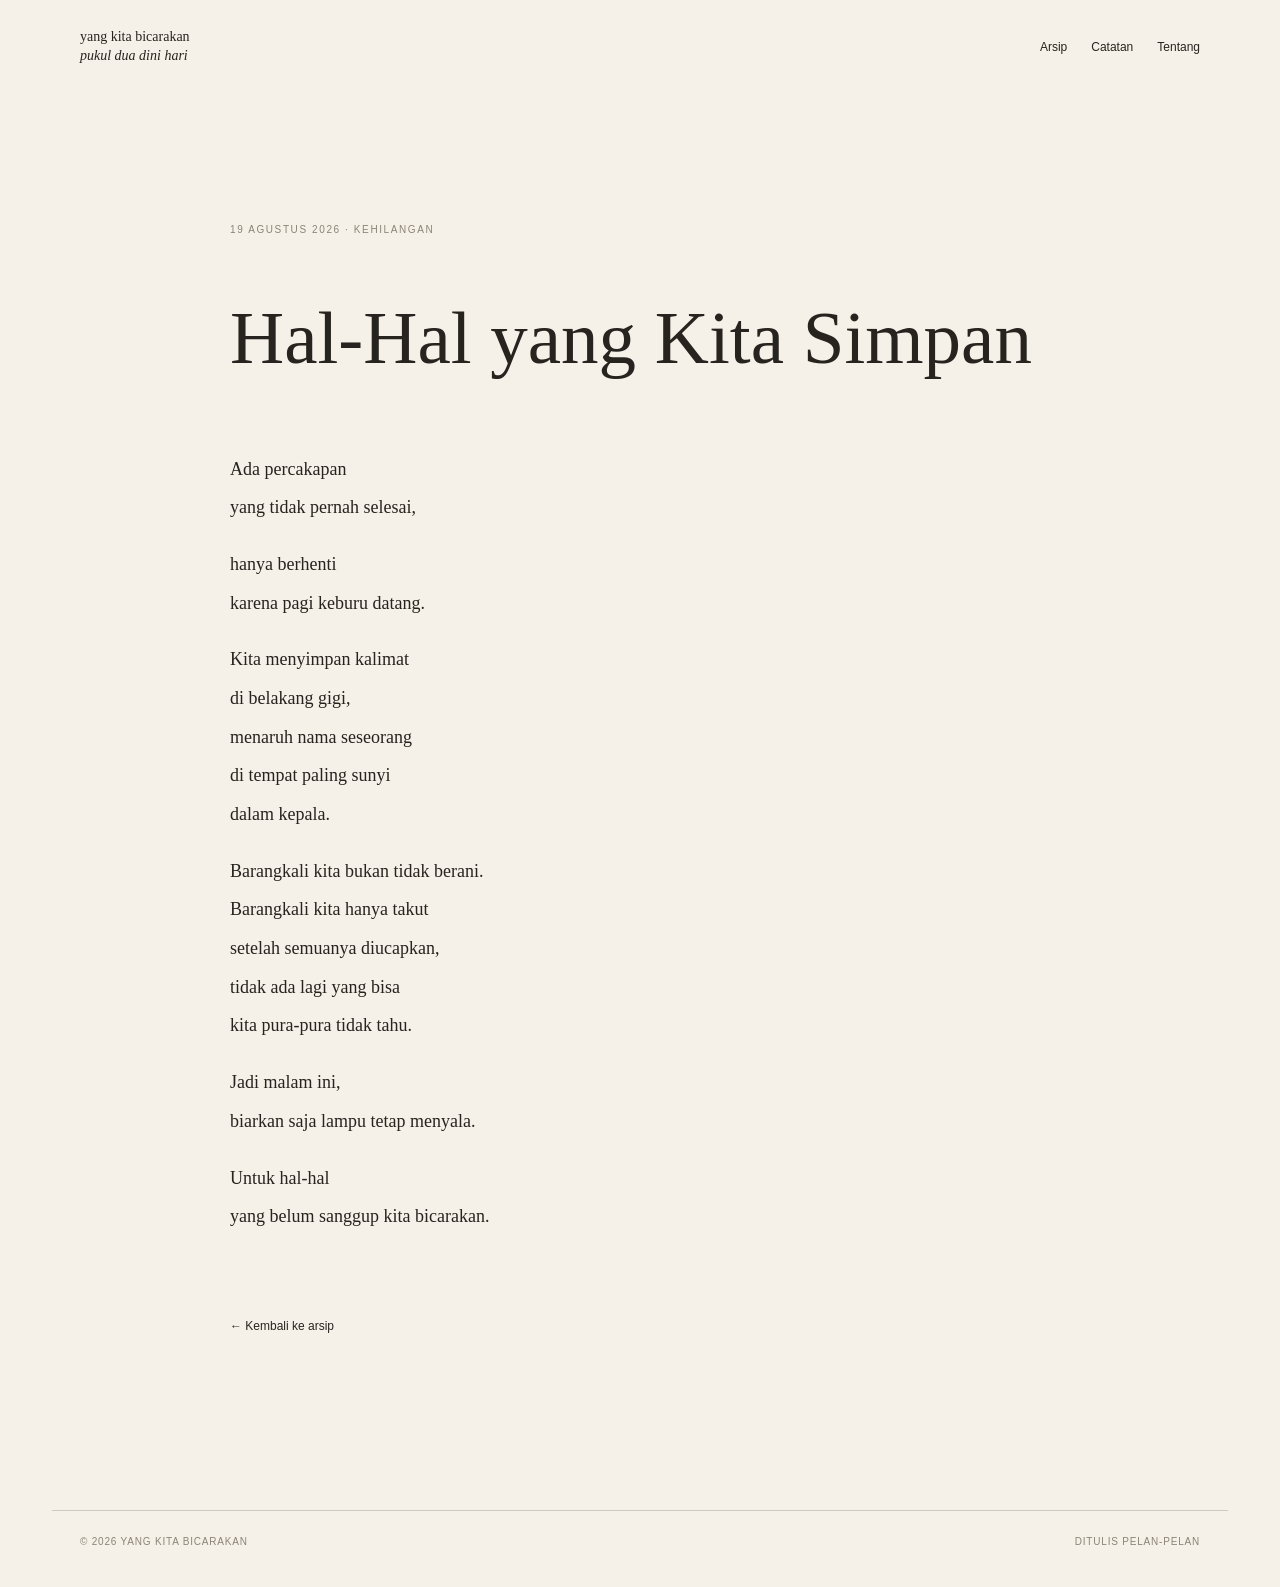
<file: hal-hal-yang-kita-simpan.html>
<!doctype html><html lang="id"><head><meta charset="utf-8"><meta name="viewport" content="width=device-width,initial-scale=1"><title>Hal-Hal yang Kita Simpan</title><style>\n*{box-sizing:border-box}html{scroll-behavior:smooth}body{margin:0;background:#f5f1e9;color:#27241f;font-family:Arial,sans-serif;transition:.3s}body.dark{background:#191816;color:#e8e1d6}.nav{max-width:1120px;margin:auto;padding:28px;display:flex;justify-content:space-between;align-items:center}.brand{font-family:Georgia,serif;font-size:14px;line-height:1.35;color:inherit;text-decoration:none}.brand i{font-weight:normal}.nav nav{display:flex;align-items:center;gap:24px}.nav nav a,.nav button{font-size:12px;color:inherit;text-decoration:none;background:none;border:0;cursor:pointer}.hero{max-width:1120px;margin:auto;padding:130px 28px 160px}.eyebrow,.date{font-size:10px;letter-spacing:.16em;text-transform:uppercase;color:#8b8377}.hero h1{font-family:Georgia,serif;font-weight:normal;font-size:clamp(44px,7vw,88px);line-height:1.04;letter-spacing:-.05em;margin:25px 0}.hero h1 em{font-weight:normal}.lead{max-width:560px;line-height:1.9;color:#716a60}.button{display:inline-block;margin-top:25px;padding:13px 20px;border:1px solid currentColor;text-decoration:none;color:inherit;font-size:12px}.featured{background:#e9e2d7;padding:85px max(28px,calc((100% - 1064px)/2))}.dark .featured{background:#24221e}.feature-grid{display:grid;grid-template-columns:1.3fr .7fr;gap:100px;max-width:1064px;margin:auto}.feature-grid h2{font:normal clamp(38px,5vw,65px)/1.1 Georgia,serif;margin:20px 0}.feature-grid p{line-height:1.8;max-width:560px}.feature-grid a,.item a{color:inherit;text-decoration:none;font-size:12px}.quote{font:italic 22px/1.8 Georgia,serif;align-self:center}.section{max-width:1120px;margin:auto;padding:85px 28px}.section-head{display:flex;gap:18px;border-top:1px solid #cfc8bd;padding-top:16px;margin-bottom:45px}.section-head span{font-size:10px;color:#8c8478}.section-head h2{font:normal 30px Georgia,serif;margin:0}.controls{display:flex;gap:12px;margin-bottom:35px}.controls input,.controls select{background:transparent;border:1px solid #c9c1b4;padding:12px 14px;color:inherit;font:inherit}.controls input{flex:1}.archive{display:grid;grid-template-columns:repeat(2,1fr);gap:0 70px}.item{padding:30px 0;border-top:1px solid #d6cfc3}.item h3{font:normal 26px Georgia,serif;margin:12px 0}.item p:not(.date){line-height:1.7;color:#756e64}.notes{padding:85px max(28px,calc((100% - 1064px)/2));background:#ded6ca}.dark .notes{background:#24211d}.notes article{max-width:650px}.notes h3{font:normal 32px Georgia,serif}.notes article>p:last-child{line-height:1.9}.about{max-width:820px;margin:auto;padding:150px 28px}.about h2{font:normal 45px/1.25 Georgia,serif}.about p:last-child{max-width:600px;line-height:1.9;color:#756e64}footer{max-width:1120px;margin:auto;border-top:1px solid #cfc8bd;padding:25px 28px 40px;display:flex;justify-content:space-between;font-size:10px;letter-spacing:.08em;text-transform:uppercase;color:#8b8377}@media(max-width:650px){.nav{padding:20px}.nav nav{gap:13px}.hero{padding:85px 20px 110px}.featured,.notes{padding-left:20px;padding-right:20px}.feature-grid,.archive{grid-template-columns:1fr;gap:35px}.section{padding:60px 20px}.about{padding:100px 20px}.about h2{font-size:33px}.controls{flex-direction:column}footer{margin:0 20px;padding-left:0;padding-right:0;gap:15px;line-height:1.5}}\n</style></head><body><header class="nav"><a class="brand" href="../index.html">yang kita bicarakan<br><i>pukul dua dini hari</i></a><nav><a href="../index.html#arsip">Arsip</a><a href="../index.html#catatan">Catatan</a><a href="../index.html#tentang">Tentang</a></nav></header><main><article class="section" style="max-width:820px;padding-top:120px;padding-bottom:160px"><p class="date">19 AGUSTUS 2026 · KEHILANGAN</p><h1 style="font:normal clamp(42px,7vw,75px)/1.1 Georgia,serif">Hal-Hal yang Kita Simpan</h1><div style="margin-top:70px;font:18px/2.15 Georgia,serif"><p>Ada percakapan<br>yang tidak pernah selesai,</p><p>hanya berhenti<br>karena pagi keburu datang.</p><p>Kita menyimpan kalimat<br>di belakang gigi,<br>menaruh nama seseorang<br>di tempat paling sunyi<br>dalam kepala.</p><p>Barangkali kita bukan tidak berani.<br>Barangkali kita hanya takut<br>setelah semuanya diucapkan,<br>tidak ada lagi yang bisa<br>kita pura-pura tidak tahu.</p><p>Jadi malam ini,<br>biarkan saja lampu tetap menyala.</p><p>Untuk hal-hal<br>yang belum sanggup kita bicarakan.</p></div><p style="margin-top:80px"><a href="../index.html#arsip" style="color:inherit;text-decoration:none;font-size:12px">← Kembali ke arsip</a></p></article></main><footer><span>© 2026 Yang Kita Bicarakan</span><span>ditulis pelan-pelan</span></footer></body></html>
</file>
